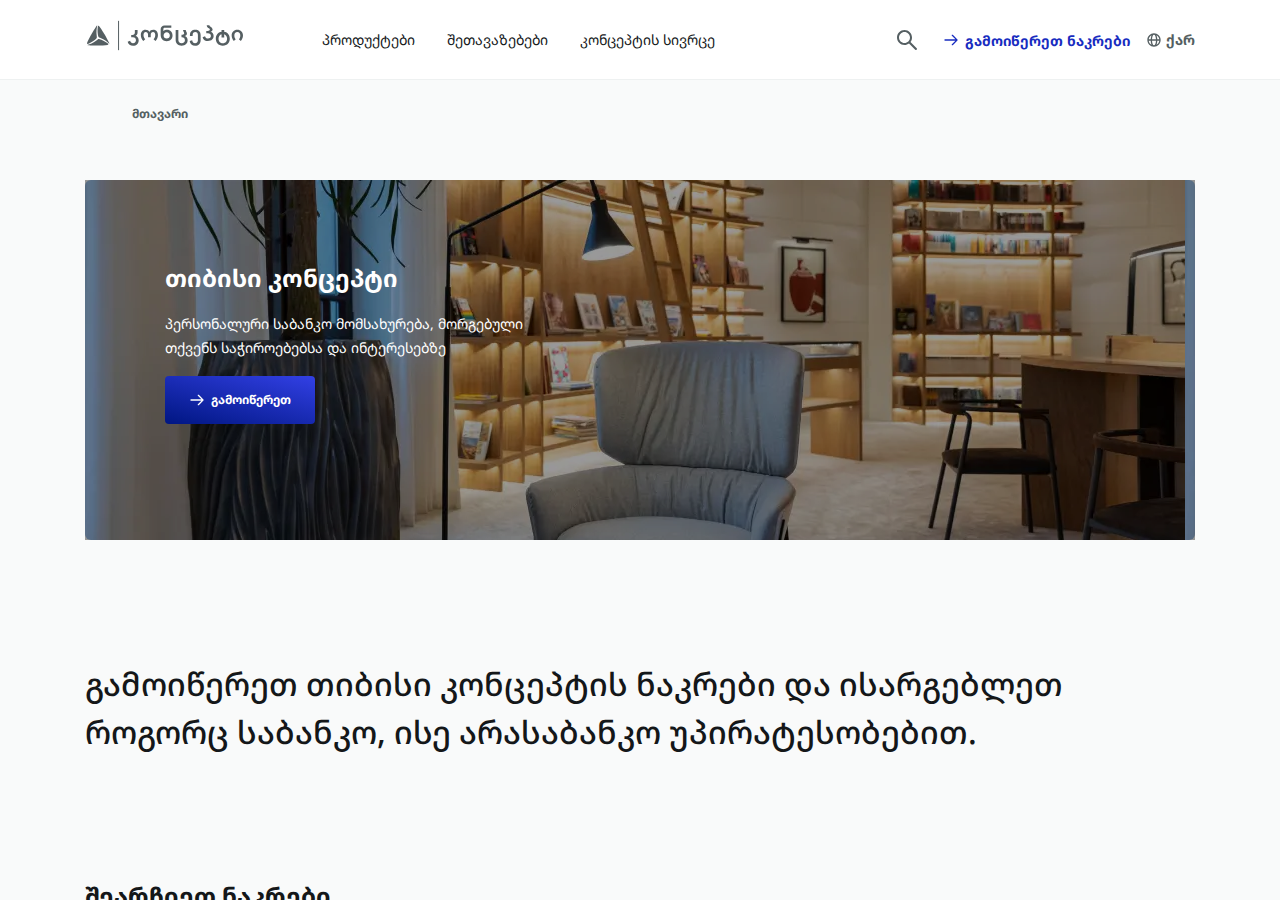
<file: index.html>
<!DOCTYPE html>
<html lang="en">
	<head>
		<meta charset="UTF-8" />
		<meta name="viewport" content="width=device-width, initial-scale=1.0" />
		<link rel="preconnect" href="https://fonts.googleapis.com" />
		<link rel="preconnect" href="https://fonts.gstatic.com" crossorigin />
		<link href="https://fonts.googleapis.com/css2?family=Noto+Sans+Georgian:wght@100..900&display=swap" rel="stylesheet" />
		<link rel="stylesheet" href="./css/reset.css" />
		<link rel="stylesheet" href="./css/styles.css" />
		<link rel="stylesheet" href="./css/header.css" />
		<link rel="stylesheet" href="./css/content.css" />
		<link rel="stylesheet" href="./css/footer.css" />
		<title>თიბისი კონცეპტი | TBC Concept</title>
	</head>
	<body>
		<div class="wrapper">
			<div class="default-layout">
				<header class="header">
					<div class="header-container">
						<div class="header-logo">
							<svg id="Layer_1" data-name="Layer 1" xmlns="http://www.w3.org/2000/svg" version="1.1" width="165" height="32" viewbox="0 0 165 32" fill="currentColor">
								<path class="hide-element"
									d="M81.72,12.35c-1.84,0-3.11,1.39-3.11,3.09s1.15,3.09,3.11,3.09,3.1-1.39,3.1-3.09-1.26-3.09-3.1-3.09ZM68.36,9.65c2.85,0,4.6,2.21,4.6,5.38h0c0,2.48-.88,4.38-2.47,5.91l-1.94-1.63c.9-1.01,1.71-2.58,1.71-4.27,0-1.81-.91-2.92-2.24-2.92s-2.27.86-2.27,2.67v2.57h-2.71v-2.57c0-1.81-.94-2.67-2.27-2.67s-2.24,1.11-2.24,2.92v.16c.05,1.64.83,3.14,1.71,4.12l-1.94,1.63c-1.59-1.53-2.47-3.42-2.47-5.9h0s0-.14,0-.14c.05-3.1,1.78-5.24,4.6-5.24,1.99,0,3.4.9,3.96,2.25.57-1.35,1.97-2.25,3.96-2.25ZM152.31,9.65c3.48,0,5.68,2.6,5.68,5.72,0,2.34-.77,4.13-2.16,5.57l-1.95-1.61c1.09-1.4,1.41-2.67,1.41-3.95,0-1.83-1.02-3.27-2.97-3.27s-2.97,1.44-2.97,3.27c0,1.28.31,2.55,1.41,3.95l-1.95,1.61c-1.39-1.44-2.16-3.23-2.16-5.57,0-3.11,2.2-5.72,5.68-5.72ZM124.49,5.33v.12c0,1.21,3.11,1.73,3.11,4.12,0,1.18-.93,2-2.04,2.25,1.9.61,3.08,2.11,3.08,4.27,0,2.87-2.15,4.97-5.7,4.97-2.57,0-4.77-1.44-5.34-3.91l2.44-1.01c.39,1.49,1.5,2.45,2.9,2.45,1.97,0,2.97-1.15,2.97-2.55,0-1.64-1.15-2.68-2.97-2.68h-1.67v-2.45h1.52c1.31,0,2.08-.49,2.08-1.33,0-1.54-3.11-1.58-3.11-4.06v-.18h2.73ZM86.32,5.41v2.45h-6.62c-.99,0-1.33.59-1.33,1.33v2.1c.78-1.19,2.48-1.55,3.64-1.55,3.5,0,5.52,2.52,5.52,5.7s-2.18,5.7-5.81,5.7-6.05-2.43-6.05-6.2v-5.67c0-2.13,1.44-3.86,3.88-3.86h6.78ZM136.74,14.33c-2.26.48-3.15,2.49-3.2,4.38.06,2.17,1.21,4.49,4.27,4.49s4.21-2.32,4.27-4.49c-.05-1.86-.9-3.82-3.07-4.35.07.39.21,1.28.21,1.99v1.19h-2.71v-1.19c0-.72.15-1.65.22-2.02ZM139.23,9.94v.57c0,.42-.05.92-.11,1.33,3.88.56,5.69,3.65,5.69,6.87,0,3.56-2.22,6.96-7,6.96s-7-3.4-7-6.96c0-3.25,1.85-6.37,5.81-6.88-.06-.41-.11-.89-.11-1.31v-.57h2.71ZM100.78,9.94v.12c0,1.49,1.15,1.84,1.15,3.41,0,1.49-.97,2.24-2.37,2.52,2.02.55,3.08,1.93,3.08,4.21,0,3.04-2.2,5.46-6,5.46s-5.98-2.55-5.98-5.68v-10.05h2.71v10.05c0,1.65,1.1,3.2,3.27,3.2s3.27-1.45,3.27-3.05c0-1.78-1.15-2.93-2.97-2.93h-.46v-2.45h1.04c1.04,0,1.67-.55,1.67-1.39,0-1.22-1.15-1.44-1.15-3.26v-.18h2.73ZM110.29,9.65c3.31,0,5.35,1.92,5.35,5.35v5.39c0,3.05-2.1,5.28-5.47,5.28-3.02,0-5.13-1.65-5.47-4.69l2.48-.69c.22,1.93,1.31,2.91,2.85,2.91,2.04,0,2.88-1.26,2.88-2.86v-5.31c0-1.66-.89-2.92-2.62-2.92s-2.64,1.26-2.64,2.92v.97h-2.71v-.99c0-3.42,2.03-5.35,5.35-5.35ZM52.59,9.94v2.38c0,1.67-.69,2.85-1.98,3.5,1.93.71,3.08,2.3,3.08,4.58,0,3.05-2.15,5.28-5.7,5.28-2.57,0-4.77-1.44-5.34-3.91l2.44-1.01c.39,1.49,1.5,2.45,2.9,2.45,1.97,0,2.97-1.26,2.97-2.86,0-1.78-1.15-2.99-2.97-2.99h-1.79v-2.45h1.18c1.69,0,2.48-.99,2.48-2.38v-2.57h2.73Z"
									class="cls-2"
								></path>
								<path class="tbc-logo"
									d="M13.92,5.92c.11.06.26.23.29.26,1.47,1.7,4.2,6.2,5.31,8.09,1.39,2.36,4.58,8.29,4.85,9.07.03.08,0,.18-.07.23-.08.05-.17.09-.4-.15-1.24-1.25-4.11-3.68-8.84-5.6-.25-.1-.47-.19-.68-.28-.66-.33-1.03-.82-1.21-1.5-.53-2.01-.91-5.76-.39-9,.02-.11.08-.5.21-.8.21-.45.6-.5.92-.32ZM12.14,5.48c.09.04.16.1.07.41-.47,1.7-1.14,5.39-.45,10.44.04.26.07.5.09.73.04.74-.2,1.3-.69,1.79-1.48,1.46-4.54,3.66-7.61,4.83-.11.04-.47.18-.8.21-.5.05-.74-.26-.74-.63,0-.13.07-.34.08-.38.74-2.12,3.29-6.73,4.37-8.63,1.35-2.38,4.91-8.1,5.45-8.73.05-.07.15-.1.23-.06ZM14.62,19.18c2.01.55,5.45,2.09,8,4.16.09.07.39.32.58.58.29.41.14.77-.18.95-.11.06-.33.11-.37.12-2.21.42-7.48.53-9.67.54-2.74.02-9.49-.19-10.3-.34-.09-.01-.16-.08-.17-.17,0-.1,0-.19.32-.27,1.71-.45,5.25-1.71,9.28-4.84.21-.16.4-.31.58-.44.62-.41,1.23-.48,1.9-.3Z"
									class="cls-2"
								></path>
								<rect class="hide-element" x="33.06" y=".84" width=".99" height="29.32" class="cls-1"></rect>
							</svg>
						</div>
						<nav class="header-navigation">
							<div class="nav-btn-wrapper">
								<div class="nav-btn">
									<p>პროდუქტები</p>
								</div>
								<div class="nav-btn-dropdown"></div>
							</div>
							<div class="nav-btn-wrapper">
								<div class="nav-btn">შეთავაზებები</div>
								<div class="nav-btn-dropdown"></div>
							</div>
							<div class="nav-btn-wrapper">
								<div class="nav-btn">კონცეპტის სივრცე</div>
								<div class="nav-btn-dropdown"></div>
							</div>
						</nav>
						<div class="header-right-section">
							<div class="search-btn">
								<svg width="24" height="24" viewbox="0 0 24 24" fill="currentColor" xmlns="http://www.w3.org/2000/svg">
									<path
										d="M21.7 20.3L15.5 14C16.5 12.7 17 11.2 17 9.5C17 5.4 13.6 2 9.5 2C5.4 2 2 5.4 2 9.5C2 13.6 5.4 17 9.5 17C11.2 17 12.8 16.4 14 15.5L20.2 21.7C20.4 21.9 20.7 22 20.9 22C21.1 22 21.4 21.9 21.6 21.7C22.1 21.3 22.1 20.7 21.7 20.3ZM4 9.5C4 6.5 6.5 4 9.5 4C12.5 4 15 6.5 15 9.5C15 12.5 12.5 15 9.5 15C6.5 15 4 12.5 4 9.5Z"
									></path>
								</svg>
							</div>
							<a href="https://tbcconcept.ge/ge/products/kits" class="arrow-box-redirect">
								<div class="arrow-btn">
									<svg width="16" height="16" viewbox="0 0 16 16" fill="currentColor" xmlns="http://www.w3.org/2000/svg">
										<path
											d="M9.7987 2.86675L14.4654 7.53341C14.732 7.80008 14.732 8.20008 14.4654 8.46675L9.7987 13.1334C9.53203 13.4001 9.13203 13.4001 8.86537 13.1334C8.5987 12.8667 8.5987 12.4667 8.86537 12.2001L12.3987 8.66675H1.9987C1.5987 8.66675 1.33203 8.40008 1.33203 8.00008C1.33203 7.60008 1.5987 7.33341 1.9987 7.33341H12.3987L8.86537 3.80008C8.73203 3.66675 8.66536 3.53341 8.66536 3.33341C8.66536 3.13341 8.73203 3.00008 8.86537 2.86675C9.13203 2.60008 9.53203 2.60008 9.7987 2.86675Z"
										></path>
									</svg>
								</div>
								<div class="arrow-box-text">გამოიწერეთ ნაკრები</div>
							</a>
							<div class="lang-box">
								<div class="lang-icon">
									<svg width="16" height="16" viewbox="0 0 16 16" fill="currentColor" xmlns="http://www.w3.org/2000/svg">
										<path
											d="M14.6654 7.99992C14.6654 4.32659 11.672 1.33325 7.9987 1.33325C4.32536 1.33325 1.33203 4.32659 1.33203 7.99992C1.33203 11.6733 4.32536 14.6666 7.9987 14.6666C11.672 14.6666 14.6654 11.6733 14.6654 7.99992ZM13.2854 7.33325H11.3187C11.2587 5.83325 10.972 4.37325 10.4587 3.26659C11.9787 4.05992 13.072 5.55992 13.292 7.33325H13.2854ZM7.9987 13.3333C6.9787 13.3333 6.1387 11.2999 6.0187 8.66659H9.98536C9.86536 11.2999 9.02536 13.3333 8.00536 13.3333H7.9987ZM6.0187 7.33325C6.1387 4.69992 6.9787 2.66659 7.9987 2.66659C9.0187 2.66659 9.8587 4.69992 9.9787 7.33325H6.01203H6.0187ZM5.54536 3.26659C5.02536 4.37325 4.74536 5.82659 4.68536 7.33325H2.7187C2.9387 5.55992 4.03203 4.05992 5.55203 3.26659H5.54536ZM2.71203 8.66659H4.6787C4.7387 10.1666 5.02536 11.6266 5.5387 12.7333C4.0187 11.9399 2.92536 10.4399 2.70536 8.66659H2.71203ZM10.452 12.7333C10.972 11.6266 11.252 10.1733 11.312 8.66659H13.2787C13.0587 10.4399 11.9654 11.9399 10.4454 12.7333H10.452Z"
										></path>
									</svg>
								</div>
								<div>ქარ</div>
							</div>
						</div>
					</div>
				</header>
				<div class="content-wrapper">
					<div class="cards-container">
						<div class="path-wrapper">
							<p class="path">მთავარი</p>
						</div>
						<section class="section-main">
							<div class="banner-container">
								<div class="banner-inner-content">
									<h1 class="text-tbc-concept">თიბისი კონცეპტი</h1>
									<p class="tbc-concept-cap">
										პერსონალური საბანკო მომსახურება, მორგებული თქვენს საჭიროებებსა და ინტერესებზე
									</p>
									<a href="https://tbcconcept.ge/ge/products/kits" class="subscribe-button-redirect">
										<button class="subscribe-button">
											<svg width="16" height="16" viewbox="0 0 16 16" fill="currentColor" xmlns="http://www.w3.org/2000/svg">
												<path
													d="M9.7987 2.86675L14.4654 7.53341C14.732 7.80008 14.732 8.20008 14.4654 8.46675L9.7987 13.1334C9.53203 13.4001 9.13203 13.4001 8.86537 13.1334C8.5987 12.8667 8.5987 12.4667 8.86537 12.2001L12.3987 8.66675H1.9987C1.5987 8.66675 1.33203 8.40008 1.33203 8.00008C1.33203 7.60008 1.5987 7.33341 1.9987 7.33341H12.3987L8.86537 3.80008C8.73203 3.66675 8.66536 3.53341 8.66536 3.33341C8.66536 3.13341 8.73203 3.00008 8.86537 2.86675C9.13203 2.60008 9.53203 2.60008 9.7987 2.86675Z"
												></path>
											</svg>
											გამოიწერეთ
										</button>
									</a>
								</div>
							</div>
						</section>
						<section class="section-subscribe-message">
							<div class="subscribe-message-wrapper">
								<p class="subscribe-message-text">
									გამოიწერეთ თიბისი კონცეპტის ნაკრები და ისარგებლეთ როგორც საბანკო, ისე არასაბანკო უპირატესობებით.
								</p>
							</div>
						</section>
						<section class="section-choose-package">
							<div class="packages-wrapper">
								<div class="packages-heading">
									<h2 class="packages-heading-text">შეარჩიეთ ნაკრები</h2>
								</div>
								<div class="packages">
									<div class="package-digital package">
										<div class="package-inner-content">
											<h3 class="package-inner-content-text">ციფრული</h3>
											<a class="package-redirect" href="https://tbcconcept.ge/ge/singleview/245-digital-kit" target="_blank">
												<svg width="16" height="16" viewbox="0 0 16 16" fill="currentColor" xmlns="http://www.w3.org/2000/svg">
													<path
														d="M9.7987 2.86675L14.4654 7.53341C14.732 7.80008 14.732 8.20008 14.4654 8.46675L9.7987 13.1334C9.53203 13.4001 9.13203 13.4001 8.86537 13.1334C8.5987 12.8667 8.5987 12.4667 8.86537 12.2001L12.3987 8.66675H1.9987C1.5987 8.66675 1.33203 8.40008 1.33203 8.00008C1.33203 7.60008 1.5987 7.33341 1.9987 7.33341H12.3987L8.86537 3.80008C8.73203 3.66675 8.66536 3.53341 8.66536 3.33341C8.66536 3.13341 8.73203 3.00008 8.86537 2.86675C9.13203 2.60008 9.53203 2.60008 9.7987 2.86675Z"
													></path>
												</svg>
												იხილეთ მეტი
											</a>
										</div>
										<img class="package-image package-image-digital" src="./images/package-digital.png" />
									</div>
									<div class="package-360 package">
										<div class="package-inner-content">
											<h3 class="package-inner-content-text">360</h3>
											<a class="package-redirect" href="https://tbcconcept.ge/ge/singleview/3301-concept-360" target="_blank">
												<svg width="16" height="16" viewbox="0 0 16 16" fill="currentColor" xmlns="http://www.w3.org/2000/svg">
													<path
														d="M9.7987 2.86675L14.4654 7.53341C14.732 7.80008 14.732 8.20008 14.4654 8.46675L9.7987 13.1334C9.53203 13.4001 9.13203 13.4001 8.86537 13.1334C8.5987 12.8667 8.5987 12.4667 8.86537 12.2001L12.3987 8.66675H1.9987C1.5987 8.66675 1.33203 8.40008 1.33203 8.00008C1.33203 7.60008 1.5987 7.33341 1.9987 7.33341H12.3987L8.86537 3.80008C8.73203 3.66675 8.66536 3.53341 8.66536 3.33341C8.66536 3.13341 8.73203 3.00008 8.86537 2.86675C9.13203 2.60008 9.53203 2.60008 9.7987 2.86675Z"
													></path>
												</svg>
												იხილეთ მეტი
											</a>
										</div>
										<img class="package-image" src="./images/package-360.png" />
									</div>
									<div class="package-premium package">
										<div class="package-inner-content">
											<h3 class="package-inner-content-text">პრემიუმი</h3>
											<a class="package-redirect" href="https://tbcconcept.ge/ge/singleview/3300-premium-kit" target="_blank">
												<svg width="16" height="16" viewbox="0 0 16 16" fill="currentColor" xmlns="http://www.w3.org/2000/svg">
													<path
														d="M9.7987 2.86675L14.4654 7.53341C14.732 7.80008 14.732 8.20008 14.4654 8.46675L9.7987 13.1334C9.53203 13.4001 9.13203 13.4001 8.86537 13.1334C8.5987 12.8667 8.5987 12.4667 8.86537 12.2001L12.3987 8.66675H1.9987C1.5987 8.66675 1.33203 8.40008 1.33203 8.00008C1.33203 7.60008 1.5987 7.33341 1.9987 7.33341H12.3987L8.86537 3.80008C8.73203 3.66675 8.66536 3.53341 8.66536 3.33341C8.66536 3.13341 8.73203 3.00008 8.86537 2.86675C9.13203 2.60008 9.53203 2.60008 9.7987 2.86675Z"
													></path>
												</svg>
												იხილეთ მეტი
											</a>
										</div>
										<img class="package-image" src="./images/package-premium.png" />
									</div>
								</div>
							</div>
						</section>
						<section class="section-statistics">
							<div class="statistics-wrapper">
								<div class="stat">
									<h1 class="stat-number">94 750</h1>
									<p class="stat-text">მომხმარებელი</p>
								</div>
								<div class="stat">
									<h1 class="stat-number">150+</h1>
									<p class="stat-text">ღონისძიება</p>
								</div>
								<div class="stat">
									<h1 class="stat-number">130+</h1>
									<p class="stat-text">შეთავაზება</p>
								</div>
							</div>
						</section>
						<section class="section-offers">
							<div class="offers-wrapper">
								<div class="heading-wrapper">
									<h2 class="offers-heading">შეთავაზებები</h2>
									<a href="https://tbcconcept.ge/ge/lifestyle/offers" class="offers-redirect">
										<div class="arrow-btn">
											<svg width="16" height="16" viewBox="0 0 16 16" fill="currentColor" xmlns="http://www.w3.org/2000/svg">
												<path
													d="M9.7987 2.86675L14.4654 7.53341C14.732 7.80008 14.732 8.20008 14.4654 8.46675L9.7987 13.1334C9.53203 13.4001 9.13203 13.4001 8.86537 13.1334C8.5987 12.8667 8.5987 12.4667 8.86537 12.2001L12.3987 8.66675H1.9987C1.5987 8.66675 1.33203 8.40008 1.33203 8.00008C1.33203 7.60008 1.5987 7.33341 1.9987 7.33341H12.3987L8.86537 3.80008C8.73203 3.66675 8.66536 3.53341 8.66536 3.33341C8.66536 3.13341 8.73203 3.00008 8.86537 2.86675C9.13203 2.60008 9.53203 2.60008 9.7987 2.86675Z"
												></path>
											</svg>
										</div>
										<div>ყველა შეთავაზება</div>
									</a>
								</div>
								<div class="slider-wrapper">
									<div class="slider">
										<div class="offer-card card">
											<div class="card-content-wrapper">
												<div class="card-images-wrapper">
													<img src="./images/iveria-beach.jpg" class="card-main-image" />
													<img src="./images/colosseum-logo.png" class="card-logo" />
												</div>
												<div class="card-info-wrapper">
													<div class="card-sec-text-wrapper">
														<p class="card-info-secondary-text">
															ჯაზ ფესტივალის შეთავაზებები
														</p>
													</div>
													<h3 class="card-info-main-text">
														IVERIA BEACH - დაიბრუნეთ 30%
													</h3>
												</div>
											</div>
										</div>
										<div class="offer-card card">
											<div class="card-content-wrapper">
												<div class="card-images-wrapper">
													<img src="./images/tegeta-cars.png" class="card-main-image" />
													<img src="./images/tegeta-logo.png" class="card-logo" />
												</div>
												<div class="card-info-wrapper">
													<div class="card-sec-text-wrapper">
														<p class="card-info-secondary-text">ავტო</p>
														<p class="card-info-secondary-text">
															თეგეტა მოტორსი
														</p>
													</div>
													<h3 class="card-info-main-text">
														თეგეტა მოტორსი - 50% ფასდაკლება
													</h3>
												</div>
											</div>
										</div>
										<div class="offer-card card">
											<div class="card-content-wrapper">
												<div class="card-images-wrapper">
													<img src="./images/tegeta-building.png" class="card-main-image" />
													<img src="./images/tegeta-logo.png" class="card-logo" />
												</div>
												<div class="card-info-wrapper">
													<div class="card-sec-text-wrapper">
														<p class="card-info-secondary-text">ავტო</p>
														<p class="card-info-secondary-text">
															ჯაზ ფესტივალის შეთავაზებები
														</p>
														<p class="card-info-secondary-text">
															თეგეტა მოტორსი
														</p>
													</div>
													<h3 class="card-info-main-text">
														თეგეტა მოტორსი - ბათუმი
													</h3>
												</div>
											</div>
										</div>
										<div class="offer-card card">
											<div class="card-content-wrapper">
												<div class="card-images-wrapper">
													<img src="./images/meridien.png" class="card-main-image" />
													<img src="./images/meridien-logo.png" class="card-logo" />
												</div>
												<div class="card-info-wrapper">
													<div class="card-sec-text-wrapper">
														<p class="card-info-secondary-text">დასვენება</p>
														<p class="card-info-secondary-text">ვიზა</p>
														<p class="card-info-secondary-text">
															ჯაზ ფესტივალის შეთავაზებები
														</p>
													</div>
													<h3 class="card-info-main-text">
														Le Meridien Batumi - 15%-იანი ფასდაკლება
													</h3>
												</div>
											</div>
										</div>
										<div class="offer-card card">
											<div class="card-content-wrapper">
												<div class="card-images-wrapper">
													<img src="./images/colosseum.png" class="card-main-image" />
													<img src="./images/colosseum-logo.png" class="card-logo" />
												</div>
												<div class="card-info-wrapper">
													<div class="card-sec-text-wrapper">
														<p class="card-info-secondary-text">დასვენება</p>
														<p class="card-info-secondary-text">ვიზა</p>
														<p class="card-info-secondary-text">
															ჯაზ ფესტივალის შეთავაზებები
														</p>
													</div>
													<h3 class="card-info-main-text">
														IVERIA BEACH - დაიბრუნეთ 30%
													</h3>
												</div>
											</div>
										</div>
									</div>
									<div class="slider-scrollbar">
										<div class="slider-scrollbar-thumb"></div>
									</div>
								</div>
							</div>
						</section>
						<section class="section-digital-bank">
							<div class="digital-bank-wrapper">
								<div class="digital-bank-inner-content">
									<h2 class="digital-bank-main-text">ციფრული ბანკი</h2>
									<img src="./images/smartphone.png" class="smartphone-img"/>
									<img src="./images/smartphone.png" class="smartphone-img-small"/>
									<p class="digital-bank-caption">
										შეასრულეთ საბანკო ოპერაციები დისტანციურად, ციფრული ბანკის დახმარებით
									</p>
									<div class="get-app-buttons-wrapper">
										<a href="https://play.google.com/store/apps/details?id=com.icomvision.bsc.tbc&hl=en" target="_blank" class="get-app-btn">
											<img src="./images/google-play-logo.svg" />
										</a>
										<a href="https://apps.apple.com/us/app/tbc-bank/id766598432" target="_blank" class="get-app-btn">
											<img src="./images/app-store-logo.svg" />
										</a>
									</div>
								</div>
							</div>
						</section>
						<section class="section-products">
							<div class="offers-wrapper">
								<div class="heading-wrapper">
									<h2 class="offers-heading">პროდუქტები</h2>
								</div>
								<div class="slider-wrapper">
									<div class="slider">
										<div class="product-card card">
											<div class="card-content-wrapper">
												<div class="card-images-wrapper">
													<img src="./images/package-digital.png" class="card-main-image" />
												</div>
												<div class="card-info-wrapper">
													<h3 class="card-info-main-text">ციფრული</h3>
													<p class="product-card-info-secondary-text">
														თიბისი კონცეპტის ციფრული ნაკრები განკუთვნილია მათთვის, ვისთვისაც
														<strong>საბანკო მომსახურებით სარგებლობა ყოველდღიურობის ნაწილია</strong>, ვინც აქტიურად მოიხმარს
														<strong>არასაბანკო პროდუქტებსა და შეთავაზებებს</strong>
														და ვისაც ურჩევნია დამოუკიდებლად,
														<strong>პირადი ბანკირის გარეშე</strong> მართოს საკუთარი ფინანსები და საბანკო ოპერაციები.
													</p>
												</div>
											</div>
										</div>
										<div class="product-card card">
											<div class="card-content-wrapper">
												<div class="card-images-wrapper">
													<img src="./images/package-premium.png" class="card-main-image" />
												</div>
												<div class="card-info-wrapper">
													<h3 class="card-info-main-text">პრემიუმი</h3>
													<p class="product-card-info-secondary-text">
														თიბისი კონცეპტის მომხმარებლებთან ურთიერთობის ერთ-ერთი ფორმატი - <strong>პრემიუმ ნაკრები</strong>, სხვა საბანკო და არასაბანკო უპირატესობებთან ერთად,
														<strong>პირადი ბანკირის მომსახურებას</strong>
														გულისხმობს. პირადი ბანკირის მთავარი ამოცანა მომხარებლისთვის ცხოვრების გამარტივება და მისთვის უმაღლესი ხარისხის მომსახურების უზრუნველყოფაა.
													</p>
												</div>
											</div>
										</div>
										<div class="product-card card">
											<div class="card-content-wrapper">
												<div class="card-images-wrapper">
													<img src="./images/package-360.png" class="card-main-image" />
												</div>
												<div class="card-info-wrapper">
													<h3 class="card-info-main-text">360</h3>
													<p class="product-card-info-secondary-text">
														<strong>თიბისი კონცეპტის 360</strong> ნაკრები განკუთვნილია მათთვის, ვისაც სხვა საბანკო და არასაბანკო უპიტარესობებთან ერთად, კიდევ უფრო <strong>მეტი ფინანსური ინსტრუმენტი</strong> და
														<strong>გაზრდილი შესაძლებლობები</strong> ესაჭიროება.
													</p>
												</div>
											</div>
										</div>
									</div>
									<div class="slider-scrollbar">
										<div class="slider-scrollbar-thumb"></div>
									</div>
								</div>
							</div>
						</section>
						<section class="section-main">
							<div class="banner-container-banker banner-container">
								<div class="banner-inner-content">
									<h1 class="text-tbc-concept">პირადი ბანკირი</h1>
									<p class="tbc-concept-cap">
										თქვენი სანდო პარტნიორი ფინანსურ რჩევებსა და ოპერაციებში
									</p>
									<a href="https://tbcconcept.ge/ge/products/personalbanker" target="_blank" class="subscribe-button-redirect">
										<button class="subscribe-button">გაიგეთ მეტი</button>
									</a>
								</div>
							</div>
						</section>
						<section class="section-rewards">
							<div class="offers-wrapper">
								<div class="heading-wrapper">
									<h2 class="offers-heading">ჯილდოები</h2>
								</div>
								<div class="slider-wrapper">
									<div class="slider">
										<div class="reward-card card">
											<div class="reward-card-content-wrapper">
												<div class="reward-card-images-wrapper">
													<img src="./images/global-finance-logo.png" class="reward-card-image" />
												</div>
												<h3 class="card-info-main-text">
													საუკეთესო პერსონალური საბანკო მომსახურება საქართველოში 2024
												</h3>
												<p class="product-card-info-secondary-text">
													The Global Finance
												</p>
											</div>
										</div>
										<div class="reward-card card">
											<div class="reward-card-content-wrapper">
												<div class="reward-card-images-wrapper">
													<img src="./images/euromoney-logo.png" class="reward-card-image" />
												</div>
												<h3 class="card-info-main-text">
													საუკეთესო პერსონალური საბანკო მომსახურება საქართველოში 2023
												</h3>
												<p class="product-card-info-secondary-text">
													Euromoney
												</p>
											</div>
										</div>
										<div class="reward-card card">
											<div class="reward-card-content-wrapper">
												<div class="reward-card-images-wrapper">
													<img src="./images/global-finance-logo.png" class="reward-card-image" />
												</div>
												<h3 class="card-info-main-text">
													საუკეთესო პერსონალური საბანკო მომსახურება საქართველოში 2022
												</h3>
												<p class="product-card-info-secondary-text">
													The Global Finance
												</p>
											</div>
										</div>
										<div class="reward-card card">
											<div class="reward-card-content-wrapper">
												<div class="reward-card-images-wrapper">
													<img src="./images/banker-logo.png" class="reward-card-image" />
												</div>
												<h3 class="card-info-main-text">
													საუკეთესო პერსონალური საბანკო მომსახურება საქართველოში 2021
												</h3>
												<p class="product-card-info-secondary-text">
													The Banker & PWM
												</p>
											</div>
										</div>
									</div>
									<div class="slider-scrollbar">
										<div class="slider-scrollbar-thumb"></div>
									</div>
								</div>
							</div>
						</section>
					</div>
					<footer>
						<div class="footer-head">
							<div class="footer-head-content-wrapper">
								<div class="header-container">
									<div class="footer-head-logo header-logo">
										<svg id="Layer_1" data-name="Layer 1" xmlns="http://www.w3.org/2000/svg" version="1.1" width="165" height="32" viewbox="0 0 165 32" fill="currentColor">
											<path
												d="M81.72,12.35c-1.84,0-3.11,1.39-3.11,3.09s1.15,3.09,3.11,3.09,3.1-1.39,3.1-3.09-1.26-3.09-3.1-3.09ZM68.36,9.65c2.85,0,4.6,2.21,4.6,5.38h0c0,2.48-.88,4.38-2.47,5.91l-1.94-1.63c.9-1.01,1.71-2.58,1.71-4.27,0-1.81-.91-2.92-2.24-2.92s-2.27.86-2.27,2.67v2.57h-2.71v-2.57c0-1.81-.94-2.67-2.27-2.67s-2.24,1.11-2.24,2.92v.16c.05,1.64.83,3.14,1.71,4.12l-1.94,1.63c-1.59-1.53-2.47-3.42-2.47-5.9h0s0-.14,0-.14c.05-3.1,1.78-5.24,4.6-5.24,1.99,0,3.4.9,3.96,2.25.57-1.35,1.97-2.25,3.96-2.25ZM152.31,9.65c3.48,0,5.68,2.6,5.68,5.72,0,2.34-.77,4.13-2.16,5.57l-1.95-1.61c1.09-1.4,1.41-2.67,1.41-3.95,0-1.83-1.02-3.27-2.97-3.27s-2.97,1.44-2.97,3.27c0,1.28.31,2.55,1.41,3.95l-1.95,1.61c-1.39-1.44-2.16-3.23-2.16-5.57,0-3.11,2.2-5.72,5.68-5.72ZM124.49,5.33v.12c0,1.21,3.11,1.73,3.11,4.12,0,1.18-.93,2-2.04,2.25,1.9.61,3.08,2.11,3.08,4.27,0,2.87-2.15,4.97-5.7,4.97-2.57,0-4.77-1.44-5.34-3.91l2.44-1.01c.39,1.49,1.5,2.45,2.9,2.45,1.97,0,2.97-1.15,2.97-2.55,0-1.64-1.15-2.68-2.97-2.68h-1.67v-2.45h1.52c1.31,0,2.08-.49,2.08-1.33,0-1.54-3.11-1.58-3.11-4.06v-.18h2.73ZM86.32,5.41v2.45h-6.62c-.99,0-1.33.59-1.33,1.33v2.1c.78-1.19,2.48-1.55,3.64-1.55,3.5,0,5.52,2.52,5.52,5.7s-2.18,5.7-5.81,5.7-6.05-2.43-6.05-6.2v-5.67c0-2.13,1.44-3.86,3.88-3.86h6.78ZM136.74,14.33c-2.26.48-3.15,2.49-3.2,4.38.06,2.17,1.21,4.49,4.27,4.49s4.21-2.32,4.27-4.49c-.05-1.86-.9-3.82-3.07-4.35.07.39.21,1.28.21,1.99v1.19h-2.71v-1.19c0-.72.15-1.65.22-2.02ZM139.23,9.94v.57c0,.42-.05.92-.11,1.33,3.88.56,5.69,3.65,5.69,6.87,0,3.56-2.22,6.96-7,6.96s-7-3.4-7-6.96c0-3.25,1.85-6.37,5.81-6.88-.06-.41-.11-.89-.11-1.31v-.57h2.71ZM100.78,9.94v.12c0,1.49,1.15,1.84,1.15,3.41,0,1.49-.97,2.24-2.37,2.52,2.02.55,3.08,1.93,3.08,4.21,0,3.04-2.2,5.46-6,5.46s-5.98-2.55-5.98-5.68v-10.05h2.71v10.05c0,1.65,1.1,3.2,3.27,3.2s3.27-1.45,3.27-3.05c0-1.78-1.15-2.93-2.97-2.93h-.46v-2.45h1.04c1.04,0,1.67-.55,1.67-1.39,0-1.22-1.15-1.44-1.15-3.26v-.18h2.73ZM110.29,9.65c3.31,0,5.35,1.92,5.35,5.35v5.39c0,3.05-2.1,5.28-5.47,5.28-3.02,0-5.13-1.65-5.47-4.69l2.48-.69c.22,1.93,1.31,2.91,2.85,2.91,2.04,0,2.88-1.26,2.88-2.86v-5.31c0-1.66-.89-2.92-2.62-2.92s-2.64,1.26-2.64,2.92v.97h-2.71v-.99c0-3.42,2.03-5.35,5.35-5.35ZM52.59,9.94v2.38c0,1.67-.69,2.85-1.98,3.5,1.93.71,3.08,2.3,3.08,4.58,0,3.05-2.15,5.28-5.7,5.28-2.57,0-4.77-1.44-5.34-3.91l2.44-1.01c.39,1.49,1.5,2.45,2.9,2.45,1.97,0,2.97-1.26,2.97-2.86,0-1.78-1.15-2.99-2.97-2.99h-1.79v-2.45h1.18c1.69,0,2.48-.99,2.48-2.38v-2.57h2.73Z"
												class="cls-2"
											></path>
											<path
												d="M13.92,5.92c.11.06.26.23.29.26,1.47,1.7,4.2,6.2,5.31,8.09,1.39,2.36,4.58,8.29,4.85,9.07.03.08,0,.18-.07.23-.08.05-.17.09-.4-.15-1.24-1.25-4.11-3.68-8.84-5.6-.25-.1-.47-.19-.68-.28-.66-.33-1.03-.82-1.21-1.5-.53-2.01-.91-5.76-.39-9,.02-.11.08-.5.21-.8.21-.45.6-.5.92-.32ZM12.14,5.48c.09.04.16.1.07.41-.47,1.7-1.14,5.39-.45,10.44.04.26.07.5.09.73.04.74-.2,1.3-.69,1.79-1.48,1.46-4.54,3.66-7.61,4.83-.11.04-.47.18-.8.21-.5.05-.74-.26-.74-.63,0-.13.07-.34.08-.38.74-2.12,3.29-6.73,4.37-8.63,1.35-2.38,4.91-8.1,5.45-8.73.05-.07.15-.1.23-.06ZM14.62,19.18c2.01.55,5.45,2.09,8,4.16.09.07.39.32.58.58.29.41.14.77-.18.95-.11.06-.33.11-.37.12-2.21.42-7.48.53-9.67.54-2.74.02-9.49-.19-10.3-.34-.09-.01-.16-.08-.17-.17,0-.1,0-.19.32-.27,1.71-.45,5.25-1.71,9.28-4.84.21-.16.4-.31.58-.44.62-.41,1.23-.48,1.9-.3Z"
												class="cls-2"
											></path>
											<rect x="33.06" y=".84" width=".99" height="29.32" class="cls-1"></rect>
										</svg>
									</div>
									<div class="header-right-section">
										<div class="lang-box">
											<div class="lang-icon">
												<svg width="16" height="16" viewbox="0 0 16 16" fill="currentColor" xmlns="http://www.w3.org/2000/svg">
													<path
														d="M14.6654 7.99992C14.6654 4.32659 11.672 1.33325 7.9987 1.33325C4.32536 1.33325 1.33203 4.32659 1.33203 7.99992C1.33203 11.6733 4.32536 14.6666 7.9987 14.6666C11.672 14.6666 14.6654 11.6733 14.6654 7.99992ZM13.2854 7.33325H11.3187C11.2587 5.83325 10.972 4.37325 10.4587 3.26659C11.9787 4.05992 13.072 5.55992 13.292 7.33325H13.2854ZM7.9987 13.3333C6.9787 13.3333 6.1387 11.2999 6.0187 8.66659H9.98536C9.86536 11.2999 9.02536 13.3333 8.00536 13.3333H7.9987ZM6.0187 7.33325C6.1387 4.69992 6.9787 2.66659 7.9987 2.66659C9.0187 2.66659 9.8587 4.69992 9.9787 7.33325H6.01203H6.0187ZM5.54536 3.26659C5.02536 4.37325 4.74536 5.82659 4.68536 7.33325H2.7187C2.9387 5.55992 4.03203 4.05992 5.55203 3.26659H5.54536ZM2.71203 8.66659H4.6787C4.7387 10.1666 5.02536 11.6266 5.5387 12.7333C4.0187 11.9399 2.92536 10.4399 2.70536 8.66659H2.71203ZM10.452 12.7333C10.972 11.6266 11.252 10.1733 11.312 8.66659H13.2787C13.0587 10.4399 11.9654 11.9399 10.4454 12.7333H10.452Z"
													></path>
												</svg>
											</div>
											<div>ქარ</div>
										</div>
									</div>
								</div>
							</div>
						</div>
						<div class="footer-body">
							<div class="footer-body-container">
								<div class="footer-body-inner-container">
									<div class="footer-card">
										<a href="/ge/products/overview" class="footer-card-title">პროდუქტები</a>
										<nav class="footer-card-nav">
											<a href="/ge/products/kits" class="footer-card-nav-element">ნაკრები</a>
											<a href="/ge/products/personalbanker" class="footer-card-nav-element">პერსონალური ბანკირი</a>
										</nav>
									</div>
									<div class="footer-card">
										<a href="/ge/products/overview" class="footer-card-title">Lifestyle</a>
										<nav class="footer-card-nav">
											<a href="/ge/products/kits" class="footer-card-nav-element">შეთავაზებები</a>
											<a href="/ge/products/personalbanker" class="footer-card-nav-element">ღონისძიებები</a>
										</nav>
									</div>
									<div class="footer-card">
										<a href="/ge/products/overview" class="footer-card-title">კონცეპტის სივრცე</a>
										<nav class="footer-card-nav">
											<a href="/ge/products/kits" class="footer-card-nav-element">ბიბლიოთეკა</a>
											<a href="/ge/products/personalbanker" class="footer-card-nav-element">კაფე</a>
										</nav>
									</div>
									<div class="footer-card">
										<a href="/ge/products/overview" class="footer-card-title">დაგვიკავშირდით:</a>
										<nav class="footer-card-nav">
											<a href="mob:+995 32 2 27 27 00" class="footer-card-nav-element footer-card-nav-element-logo">
												<div>
													<svg width="16" height="16" viewbox="0 0 16 16" fill="none" xmlns="http://www.w3.org/2000/svg">
														<path
															d="M11.5987 14.6676C5.93736 14.6676 1.33203 10.0622 1.33203 4.4009C1.33203 2.70956 2.70803 1.33423 4.3987 1.33423C4.57203 1.33423 4.74336 1.3489 4.90936 1.37756C5.07136 1.40356 5.2347 1.4449 5.3927 1.49956C5.61003 1.5749 5.7727 1.7569 5.82403 1.9809L6.73736 5.9569C6.78736 6.17556 6.72403 6.4049 6.5687 6.56756C6.47736 6.66223 6.47536 6.66423 5.6487 7.0969C6.31803 8.54623 7.48136 9.70556 8.90203 10.3522C9.3347 9.5249 9.33736 9.52223 9.43203 9.43156C9.59536 9.27556 9.82537 9.2149 10.0434 9.2629L14.0194 10.1756C14.2427 10.2269 14.4247 10.3896 14.5 10.6062C14.5547 10.7636 14.5954 10.9262 14.6227 11.0936C14.6507 11.2582 14.6654 11.4289 14.6654 11.6009C14.6654 13.2922 13.29 14.6676 11.5987 14.6676Z"
															fill="#555F62"
														></path>
														<mask id="mask0_167_7524" maskunits="userSpaceOnUse" x="1" y="1" width="14" height="14" style="mask-type: luminance">
															<path
																d="M11.5987 14.6676C5.93736 14.6676 1.33203 10.0622 1.33203 4.4009C1.33203 2.70956 2.70803 1.33423 4.3987 1.33423C4.57203 1.33423 4.74336 1.3489 4.90936 1.37756C5.07136 1.40356 5.2347 1.4449 5.3927 1.49956C5.61003 1.5749 5.7727 1.7569 5.82403 1.9809L6.73736 5.9569C6.78736 6.17556 6.72403 6.4049 6.5687 6.56756C6.47736 6.66223 6.47536 6.66423 5.6487 7.0969C6.31803 8.54623 7.48136 9.70556 8.90203 10.3522C9.3347 9.5249 9.33736 9.52223 9.43203 9.43156C9.59536 9.27556 9.82537 9.2149 10.0434 9.2629L14.0194 10.1756C14.2427 10.2269 14.4247 10.3896 14.5 10.6062C14.5547 10.7636 14.5954 10.9262 14.6227 11.0936C14.6507 11.2582 14.6654 11.4289 14.6654 11.6009C14.6654 13.2922 13.29 14.6676 11.5987 14.6676Z"
																fill="white"
															></path>
														</mask>
														<g mask="url(#mask0_167_7524)"></g>
													</svg>
												</div>
												+995 32 2 27 27 00
											</a>
											<a href="mailto:info@tbcconcept.ge" class="footer-card-nav-element footer-card-nav-element-logo">
												<div class="icon w-embed">
													<svg width="16" height="16" viewbox="0 0 16 16" fill="none" xmlns="http://www.w3.org/2000/svg">
														<path
															d="M11.9987 2.66772H3.9987C2.52536 2.66772 1.33203 3.86106 1.33203 5.33439V10.6744C1.33203 12.1477 2.52536 13.3411 3.9987 13.3411H11.9987C13.472 13.3411 14.6654 12.1477 14.6654 10.6744V5.33439C14.6654 3.86106 13.472 2.66772 11.9987 2.66772ZM11.9987 4.00106C12.0787 4.00106 12.152 4.01439 12.232 4.02106L7.9987 6.56106L3.75203 4.02772C3.83203 4.01439 3.9187 4.00106 4.00536 4.00106H12.0054H11.9987Z"
															fill="#555F62"
														></path>
													</svg>
												</div>
												info@tbcconcept.ge
											</a>
											<a href="/ge/concept-space/concept-branches" class="footer-card-nav-element footer-card-nav-element-logo">
												<div class="icon w-embed">
													<svg width="16" height="16" viewbox="0 0 16 16" fill="none" xmlns="http://www.w3.org/2000/svg">
														<path
															fill-rule="evenodd"
															clip-rule="evenodd"
															d="M2.66797 6.61623C2.66797 3.70356 5.06064 1.33423 8.0013 1.33423C10.942 1.33423 13.3346 3.70356 13.3346 6.61623C13.3346 10.2656 8.6353 14.3356 8.4353 14.5069C8.30997 14.6142 8.15597 14.6676 8.0013 14.6676C7.84664 14.6676 7.69264 14.6142 7.5673 14.5069C7.3673 14.3356 2.66797 10.2656 2.66797 6.61623ZM8.0013 8.66756C6.71464 8.66756 5.66797 7.62089 5.66797 6.33423C5.66797 5.04756 6.71464 4.0009 8.0013 4.0009C9.28797 4.0009 10.3346 5.04756 10.3346 6.33423C10.3346 7.62089 9.28797 8.66756 8.0013 8.66756ZM8.0013 5.33423C7.44997 5.33423 7.0013 5.7829 7.0013 6.33423C7.0013 6.88556 7.44997 7.33423 8.0013 7.33423C8.55264 7.33423 9.0013 6.88556 9.0013 6.33423C9.0013 5.7829 8.55264 5.33423 8.0013 5.33423Z"
															fill="#555F62"
														></path>
														<mask id="mask0_167_7533" maskunits="userSpaceOnUse" x="2" y="1" width="12" height="14" style="mask-type: luminance">
															<path
																fill-rule="evenodd"
																clip-rule="evenodd"
																d="M2.66797 6.61623C2.66797 3.70356 5.06064 1.33423 8.0013 1.33423C10.942 1.33423 13.3346 3.70356 13.3346 6.61623C13.3346 10.2656 8.6353 14.3356 8.4353 14.5069C8.30997 14.6142 8.15597 14.6676 8.0013 14.6676C7.84664 14.6676 7.69264 14.6142 7.5673 14.5069C7.3673 14.3356 2.66797 10.2656 2.66797 6.61623ZM8.0013 8.66756C6.71464 8.66756 5.66797 7.62089 5.66797 6.33423C5.66797 5.04756 6.71464 4.0009 8.0013 4.0009C9.28797 4.0009 10.3346 5.04756 10.3346 6.33423C10.3346 7.62089 9.28797 8.66756 8.0013 8.66756ZM8.0013 5.33423C7.44997 5.33423 7.0013 5.7829 7.0013 6.33423C7.0013 6.88556 7.44997 7.33423 8.0013 7.33423C8.55264 7.33423 9.0013 6.88556 9.0013 6.33423C9.0013 5.7829 8.55264 5.33423 8.0013 5.33423Z"
																fill="white"
															></path>
														</mask>
														<g mask="url(#mask0_167_7533)"></g>
													</svg>
												</div>
												ფილიალები
											</a>
										</nav>
										<p class="footer-card-title">სოციალური ქსელები</p>
										<div class="socials-wrapper">
											<a href="https://www.facebook.com/tbcconcept" target="_self" class="socials-redirect">
												<div class="icon w-embed">
													<svg width="17" height="16" viewBox="0 0 17 16" fill="currentColor" xmlns="http://www.w3.org/2000/svg">
														<g clip-path="url(#clip0_167_7547)">
															<path
																d="M9.83464 9.00163H11.5013L12.168 6.33496H9.83464V5.00163C9.83464 4.31496 9.83464 3.66829 11.168 3.66829H12.168V1.42829C11.9506 1.39963 11.13 1.33496 10.2633 1.33496C8.4533 1.33496 7.16797 2.43963 7.16797 4.46829V6.33496H5.16797V9.00163H7.16797V14.6683H9.83464V9.00163Z"
															></path>
														</g>
														<defs>
															<clipPath id="clip0_167_7547">
																<rect width="16" height="16" fill="white" transform="translate(0.5 0.000976562)"></rect>
															</clipPath>
														</defs>
													</svg>
												</div>
											</a>
											<a href="https://www.instagram.com/tbc_concept/" target="_self" class="socials-redirect">
												<div class="icon w-embed">
													<svg width="17" height="16" viewBox="0 0 17 16" fill="currentColor" xmlns="http://www.w3.org/2000/svg" class="bi bi-instagram">
														<path
															d="M8 0C5.829 0 5.556.01 4.703.048 3.85.088 3.269.222 2.76.42a3.9 3.9 0 0 0-1.417.923A3.9 3.9 0 0 0 .42 2.76C.222 3.268.087 3.85.048 4.7.01 5.555 0 5.827 0 8.001c0 2.172.01 2.444.048 3.297.04.852.174 1.433.372 1.942.205.526.478.972.923 1.417.444.445.89.719 1.416.923.51.198 1.09.333 1.942.372C5.555 15.99 5.827 16 8 16s2.444-.01 3.298-.048c.851-.04 1.434-.174 1.943-.372a3.9 3.9 0 0 0 1.416-.923c.445-.445.718-.891.923-1.417.197-.509.332-1.09.372-1.942C15.99 10.445 16 10.173 16 8s-.01-2.445-.048-3.299c-.04-.851-.175-1.433-.372-1.941a3.9 3.9 0 0 0-.923-1.417A3.9 3.9 0 0 0 13.24.42c-.51-.198-1.092-.333-1.943-.372C10.443.01 10.172 0 7.998 0zm-.717 1.442h.718c2.136 0 2.389.007 3.232.046.78.035 1.204.166 1.486.275.373.145.64.319.92.599s.453.546.598.92c.11.281.24.705.275 1.485.039.843.047 1.096.047 3.231s-.008 2.389-.047 3.232c-.035.78-.166 1.203-.275 1.485a2.5 2.5 0 0 1-.599.919c-.28.28-.546.453-.92.598-.28.11-.704.24-1.485.276-.843.038-1.096.047-3.232.047s-2.39-.009-3.233-.047c-.78-.036-1.203-.166-1.485-.276a2.5 2.5 0 0 1-.92-.598 2.5 2.5 0 0 1-.6-.92c-.109-.281-.24-.705-.275-1.485-.038-.843-.046-1.096-.046-3.233s.008-2.388.046-3.231c.036-.78.166-1.204.276-1.486.145-.373.319-.64.599-.92s.546-.453.92-.598c.282-.11.705-.24 1.485-.276.738-.034 1.024-.044 2.515-.045zm4.988 1.328a.96.96 0 1 0 0 1.92.96.96 0 0 0 0-1.92m-4.27 1.122a4.109 4.109 0 1 0 0 8.217 4.109 4.109 0 0 0 0-8.217m0 1.441a2.667 2.667 0 1 1 0 5.334 2.667 2.667 0 0 1 0-5.334"
														></path>
													</svg>
												</div>
											</a>
										</div>
									</div>
								</div>
							</div>
						</div>
						<div class="footer-bottom">
							<div class="footer-bottom-container">
								<div class="footer-bottom-inner-content">
									<div class="footer-bottom-logo-wrapper">
										<div class="footer-bottom-logo">
											<svg width="36" height="32" viewBox="0 0 36 32" fill="currentColor" xmlns="http://www.w3.org/2000/svg">
												<path
													d="M15.8154 18.4806C15.8263 18.5838 15.8325 18.7025 15.8325 18.8227C15.8325 19.8184 15.4065 20.7155 14.7261 21.3474L14.7246 21.349C11.2681 24.5334 7.20468 27.1305 2.73238 28.9447L2.4671 29.0402C2.09727 29.1913 1.66502 29.3099 1.21717 29.3747L1.18752 29.3778C1.1251 29.3916 1.05332 29.3993 0.979974 29.3993C0.438492 29.3993 0 28.9662 0 28.4314C0 28.4114 0 28.3898 0.00156047 28.3697V28.3728C0.0187256 28.154 0.0639792 27.949 0.13264 27.7578L0.127958 27.7748C1.32952 24.3946 5.39922 17.0533 7.15475 14.0277C9.33784 10.2375 15.0632 1.11901 15.9168 0.118682C15.973 0.0462399 16.0588 0 16.1571 0C16.2055 0 16.2523 0.0107893 16.2929 0.0323679L16.2913 0.0308266C16.4333 0.0986452 16.5503 0.186501 16.4068 0.692058C15.6577 3.39401 14.5717 9.27881 15.6952 17.3246C15.7529 17.7407 15.8169 18.1214 15.8169 18.4806H15.8154Z"
												></path>
												<path
													d="M17.2182 22.3447C17.78 21.9501 18.4807 21.7143 19.2375 21.7143C19.6104 21.7143 19.9693 21.7713 20.3064 21.8776L20.2814 21.8715C25.2172 23.3851 29.5022 25.6493 33.2443 28.5639L33.16 28.5007C33.5126 28.7751 33.8216 29.0787 34.09 29.4163L34.0994 29.4271C34.257 29.5997 34.3537 29.8278 34.3537 30.0791C34.3537 30.4552 34.1368 30.7819 33.8201 30.9438L33.8138 30.9468C33.6437 31.0285 33.4455 31.0948 33.238 31.1318L33.224 31.1333C29.6661 31.7992 21.1771 31.9718 17.6567 31.998C13.2437 32.0289 2.39535 31.6913 1.08143 31.4771C0.939428 31.457 0.828635 31.343 0.817711 31.2027V31.2012C0.817711 31.0455 0.817711 30.9037 1.34515 30.7742C4.09157 30.0606 9.77948 28.0461 16.2851 23.0676C16.6175 22.787 16.9171 22.5466 17.2182 22.3431V22.3447Z"
												></path>
												<path
													d="M19.9178 19.2296C18.9394 18.7734 18.22 17.9134 17.9719 16.873L17.9672 16.8498C17.3212 14.1987 16.9514 11.1562 16.9514 8.02726C16.9514 6.0821 17.0949 4.17085 17.3711 2.30275L17.3446 2.51546C17.4117 2.04381 17.5319 1.61686 17.7004 1.21612L17.6879 1.25002C17.819 0.853902 18.1904 0.571839 18.6273 0.571839C18.827 0.571839 19.0127 0.630409 19.1672 0.730596L19.1641 0.729055C19.3373 0.85082 19.4871 0.986457 19.6198 1.13751L19.6229 1.14059C21.9854 3.85333 26.3813 11.0344 28.1633 14.023C30.3932 17.7823 35.5443 27.2338 35.9766 28.473C35.9906 28.5069 36 28.547 36 28.5886C36 28.6919 35.9469 28.7828 35.8674 28.8383H35.8658C35.7347 28.9262 35.6021 28.9786 35.2338 28.6086C33.2146 26.6188 28.6174 22.7454 21.0055 19.6828C20.6044 19.5271 20.2471 19.3853 19.9194 19.2296H19.9178Z"
												></path>
											</svg>
										</div>
										<p>2024 ყველა უფლება დაცულია</p>
									</div>
									<div class="footer-bottom-links"><span class="footer-bottom-link"> კონფიდენციალურობა </span><span class="footer-bottom-link"> წესები და პირობები</span></div>
								</div>
							</div>
						</div>
					</footer>
				</div>
			</div>
		</div>
		<script src="./main.js"></script>
	</body>
</html>
</file>
<file: css/styles.css>
* {
    box-sizing: border-box;
    font-family: "Noto Sans Georgian", sans-serif !important;
}

body {
    color: #555f62;
    background-color: #f9fafa;
    font-size: 14px;
    font-weight: 400;
    line-height: 1.7;
}

.wrapper {
    min-height: 100vh;
    flex-direction: column;
    display: flex;
}
</file>
<file: css/header.css>
.header {
    z-index: 100;
    height: 80px;
    background-color: #fff;
    border-bottom: 1px solid #eef1f1;
    padding-left: 47px;
    padding-right: 47px;
    position: fixed;
    top: 0;
    bottom: auto;
    left: 0;
    right: 0;
}

.header-container {
    align-items: center;
    margin-left: auto;
    display: flex;
    z-index: 103;
    width: 100%;
    height: 100%;
    max-width: 1110px;
    grid-column-gap: 32px;
    justify-content: flex-start;
    margin-right: auto;
    position: relative;
}

.header-logo {
    width: 165px;
    display: inline-block;
    max-width: 100%;
}

.header-navigation {
    height: 100%;
    grid-column-gap: 32px;
    flex: 1;
    align-items: center;
    margin-left: 40px;
    margin-right: 40px;
    display: flex;
}

.nav-btn-wrapper {
    height: 100%;
    color: #141719;
    margin-left: 0;
    margin-right: 0;
}

.nav-btn {
    height: 100%;
    align-items: center;
    padding: 0;
    display: flex;
}

.nav-btn:hover,
.header-logo:hover,
.search-btn:hover {
    cursor: pointer;
}

.header-right-section {
    align-items: center;
    margin-left: auto;
    display: flex;
    grid-column-gap: 16px;
}

.search-btn {
    display: inline-block;
    max-width: 100%;
    justify-content: center;
    align-items: center;
    padding: 8px;
    transition: color .25s;
    display: flex;
}

.arrow-box-redirect {
    grid-column-gap: 6px;
    color: #182cc0;
    text-transform: uppercase;
    flex: none;
    align-items: center;
    font-size: 14px;
    font-weight: 700;
    line-height: 1.4;
    text-decoration: none;
    transition: color .25s ease-in-out;
    display: flex;
}

.arrow-box-redirect:hover {
    color: #3295ce;
}

.arrow-btn {
    z-index: 2;
    justify-content: center;
    align-items: center;
    transition: transform .6s ease-in-out;
    display: flex;
    position: relative;
}

.arrow-box-text {
    z-index: 2;
    margin-top: 2px;
    transition: transform .6s ease-out;
    position: relative;
    display: inline-block;
}

.lang-box {
    z-index: 5;
    position: relative;
    height: 36px;
    grid-column-gap: 4px;
    cursor: pointer;
    border-radius: 4px;
    justify-content: center;
    align-items: center;
    font-weight: 700;
    display: flex;

}

.lang-icon {
    justify-content: center;
    align-items: center;
    display: flex;
}

@media screen and (max-width: 994px) {
    .header-navigation {
        display: none;
    }
}

@media screen and (max-width: 766px) {
    .hide-element {
        display: none;
    }
    
    .tbc-logo {
        width: 100%;
    }
}
</file>
<file: css/content.css>
strong {
    font-weight: 700;
}

section {
    padding-left: 47px;
    padding-right: 47px;
}

@media screen and (max-width: 994px) {
    section {
        padding-top: 50px;
        padding-bottom: 50px;
        padding-left: 45px;
        padding-right: 45px;
    }

    .statistics-wrapper {
        grid-row-gap: 30px;
        flex-direction: column;
    }
}

.content-wrapper {
    height: calc(100vh - 80px);
    overflow-y: auto;
    scroll-behavior: smooth;
    margin-top: 80px;
}

.path-wrapper {
    margin: 24px 24px;
    padding-left: 47px;
    width: 100%;
    max-width: 1110px;
    margin-left: auto;
    margin-right: auto;
}

.path {
    grid-column-gap: 4px;
    color: #555f62;
    flex-wrap: wrap;
    flex: 1;
    align-items: center;
    font-size: 12px;
    font-weight: bold;
    display: flex;
    overflow: hidden;
}

.section-main {
    padding-top: 32px;
    padding-bottom: 60px;
    position: relative;
}

.banner-container {
    color: #fff;
    border-radius: 6px;
    position: relative;
    background-image: url('../images/main-banner.webp');
    width: 100%;
    max-width: 1110px;
    margin-left: auto;
    margin-right: auto;
    opacity: 1;
}

.banner-inner-content {
    min-height: 360px;
    display: flex;
    flex-direction: column;
    z-index: 2;
    padding: 80px 0px 80px 80px;
    position: relative;
    height: 100%;
    max-width: 450px;
}

.text-tbc-concept {
    font-size: 24px;
    font-weight: 700;
    line-height: 1.5;
    margin-bottom: 16px;
}

.tbc-concept-cap {
    margin-bottom: 16px;
}

.subscribe-button {
    grid-column-gap: 6px;
    border: none;
    color: #fff;
    background-image: linear-gradient(15deg,#001682,#3240e5);
    border-radius: 4px;
    justify-content: center;
    align-items: center;
    padding: 16px 24px;
    font-size: 12px;
    font-weight: 700;
    line-height: 1.33;
    text-decoration: none !important;
    transition: all .25s ease-in-out;
    display: flex;
    position: relative;
    max-width: 151px;
    max-height: 50px;
}

.subscribe-button:hover {
    background-image: linear-gradient(#3295ce,#3295ce);
    cursor: pointer;
}

.subscribe-button-redirect {
    width: fit-content;
    text-decoration: none;
}

.section-subscribe-message,
.section-choose-package,
.section-statistics,
.section-offers,
.section-products,
.section-rewards {
    padding-top: 60px;
    padding-bottom: 60px;
    position: relative;
}

.subscribe-message-wrapper {
    width: 100%;
    max-width: 1110px;
    margin-left: auto;
    margin-right: auto;
}

.subscribe-message-text {
    color: #141719;
    font-size: 32px;
    font-weight: 500;
    line-height: 1.5;
}

.packages-wrapper {
    width: 100%;
    max-width: 1110px;
    margin-left: auto;
    margin-right: auto;
}

.package-inner-content {
    z-index: 2;
    height: 100%;
    grid-row-gap: 20px;
    flex-direction: column;
    justify-content: flex-end;
    align-items: flex-start;
    padding: 40px;
    display: flex;
    position: relative;
}

.package-inner-content-text {
    color: #ffffff;
    margin-top: 0;
    font-size: 24px;
    font-weight: 700;
}

.packages-heading {
    justify-content: space-between;
    align-items: center;
    margin-bottom: 36px;
    display: flex;
}

.packages-heading-text,
.offers-heading,
.digital-bank-main-text {
    color: #141719;
    margin-top: 0;
    font-size: 24px;
    font-weight: 700;
}

.packages {
    display: grid;
    grid-column-gap: 30px;
    grid-row-gap: 30px;
    grid-template-rows: auto auto;
    grid-template-columns: 1fr 1fr;
    grid-auto-columns: 1fr;
    align-items: stretch;
}

.package {
    min-height: 256px;
    grid-row-gap: 20px;
    color: #fff;
    background-color: #141719;
    border-radius: 8px;
    flex-direction: column;
    align-items: flex-start;
    text-decoration: none;
    position: relative;
    overflow: hidden;
}

.package:hover {
    cursor: pointer;
}

.package:hover .package-image {
    transform: scale(1.05);
}

.package-inner-content {
    z-index: 2;
    height: 100%;
    grid-row-gap: 20px;
    flex-direction: column;
    justify-content: flex-end;
    align-items: flex-start;
    padding: 40px;
    display: flex;
    position: relative;
}

.package-redirect {
    grid-column-gap: 6px;
    color: #ffffff;
    flex: none;
    align-items: center;
    font-size: 14px;
    font-weight: 700;
    line-height: 1.4;
    transition: color .25s ease-in-out;
    display: flex;
}

.package-redirect:hover {
    color: gray;
    text-decoration: none;
}

.package-image {
    width: 100%;
    height: 100%;
    opacity: .7;
    border-radius: 6px;
    position: absolute;
    top: 0;
    bottom: 0;
    left: 0;
    right: 0;
    overflow: hidden;
    object-fit: cover;
    transition: transform 0.25s ease-in-out;
}

.package-image:hover {
    transform: scale(1.3);
}

.package-360 {
    grid-area: span 2/span 1/span 2/span 1;
}

.statistics-wrapper {
    width: 100%;
    max-width: 1110px;
    margin-left: auto;
    margin-right: auto;
    grid-column-gap: 30px;
    display: flex;
}

.stat {
    grid-row-gap: 16px;
    background-color: #fff;
    border-radius: 8px;
    flex-direction: column;
    flex: 1;
    align-items: flex-start;
    padding: 40px 48px;
    font-size: 16px;
    font-weight: 500;
    display: flex;
}

.stat-number {
    color: #141719;
    font-size: 44px;
    font-weight: 700;
    line-height: 1.3;
}

.stat-text {
    display: block;
    margin-block-start: 1em;
    margin-block-end: 1em;
    margin-inline-start: 0px;
    margin-inline-end: 0px;
    unicode-bidi: isolate;
    margin-bottom: 0;
}

@media screen and (max-width: 994px) {
    .header-navigation {
        display: none;
    }
}

.offers-wrapper {
    width: 100%;
    max-width: 1110px;
    margin-left: auto;
    margin-right: auto;
}

.heading-wrapper {
    justify-content: space-between;
    align-items: center;
    margin-bottom: 36px;
    display: flex;
}

.offers-redirect {
    grid-column-gap: 6px;
    color: #182cc0;
    text-transform: uppercase;
    flex: none;
    align-items: center;
    font-size: 14px;
    font-weight: 700;
    line-height: 1.4;
    text-decoration: none;
    transition: color .25s ease-in-out;
    display: flex;
}

.offers-redirect:hover {
    color: #3295ce;
}

.slider-wrapper {
    margin-left: auto;
    margin-right: auto;
    position: relative;
    overflow: hidden;
    list-style: none;
    padding: 0;
    z-index: 1;
    cursor: grab;
    touch-action: pan-y;
}

.slider {
    position: relative;
    width: 100%;
    height: 100%;
    z-index: 1;
    display: flex;
    box-sizing: content-box;
    flex-direction: row;
    padding-bottom: 38px;
    overflow-x: scroll;
    overflow-x: hidden;
}

.offer-card {
    width: 421.843px;
    margin-right: 30px;
    flex-shrink: 0;
    height: auto;
    position: relative;
    user-select: none;
}

.card-content-wrapper {
    width: 100%;
    max-width: 100%;
    height: 100%;
    border: 1px solid #e1e4e5;
    border-radius: 8px;
    flex-direction: column;
    font-size: 14px;
    text-decoration: none;
    transition: box-shadow .4s ease-in-out, background-color .4s ease-in-out;
    display: flex;
    cursor: pointer;
}

.card-images-wrapper {
    border-top-left-radius: 8px;
    border-top-right-radius: 8px;
    padding-top: 60%;
    position: relative;
    overflow: hidden;
    display: block;
}

.card-logo {
    position: absolute;
    top: 16px;
    right: 0;
    width: 78px;
    height: 56px;
    display: flex;
    justify-content: center;
    align-items: center;
    background-color: #fff;
    border-radius: 6px 0 0 6px;
    overflow: hidden;
}

.card-main-image {
    height: 102%;
    -o-object-fit: cover;
    object-fit: cover;
    transition: all .25s ease-in-out;
    width: 100%;
    position: absolute;
    top: 0;
    bottom: 0;
    left: 0;
    right: 0;
    transition: transform 0.25s ease-in-out;
    -webkit-user-drag: none;
}

.card-main-image:hover {
    transform: translateY(-5px);
}

.card-info-wrapper {
    grid-row-gap: 16px;
    flex-direction: column;
    align-items: flex-start;
    padding: 28px;
    display: flex;
}

.card-sec-text-wrapper {
    display: flex;
    flex-direction: row;
    flex-wrap: nowrap;
}

.card-info-secondary-text {
    color: #6f787b;
    margin-bottom: 4px;
    font-size: 12px;
    font-weight: 700;
    margin-right: 12px;
}

.card-info-main-text {
    overflow: hidden;
    display: -webkit-box;
    -webkit-box-orient: vertical;
    color: #141719;
    margin-top: 0;
    font-size: 16px;
    font-weight: 700;
}

.slider-scrollbar {
    height: 2px;
    background-color: #d1d5d6;
    border-radius: 1px;
    position: absolute;
    top: auto;
    bottom: 0;
    left: 0;
    right: 0;
}

.slider-scrollbar-thumb {
    width: 300px;
    height: 2px;
    transition-duration: 0ms;
    background: #182cc0;
    border-radius: 1px;
}

.section-digital-bank {
    background-color: #fff;
    position: relative;
}

.digital-bank-wrapper {
    width: 100%;
    max-width: 1110px;
    margin-left: auto;
    margin-right: auto;
    min-height: 374px;
    justify-content: flex-start;
    align-items: center;
    padding-top: 32px;
    padding-bottom: 32px;
    display: flex;
    flex-direction: row;
    position: relative;
}

.digital-bank-inner-content {
    width: 55%;
    grid-row-gap: 16px;
    flex-direction: column;
    flex: none;
    align-items: flex-start;
    display: flex;
}

.get-app-buttons-wrapper {
    grid-column-gap: 16px;
    grid-row-gap: 16px;
    flex-wrap: wrap;
    margin-top: 8px;
    display: flex;
}

.get-app-btn {
    color: #fff;
    text-transform: uppercase;
    border: 1px solid #e1e4e5;
    border-radius: 4px;
    justify-content: center;
    align-items: center;
    padding: 16px 32px;
    font-size: 12px;
    font-weight: 700;
    line-height: 1.33;
    display: flex;
}

.get-app-btn:hover {
    background-color: #f7f7f7;
}

.smartphone-img {
    max-height: 90%;
    -o-object-fit: contain;
    object-fit: contain;
    -o-object-position: 100% 100%;
    object-position: 100% 100%;
    align-self: flex-end;
    position: absolute;
    top: auto;
    bottom: 0;
    left: auto;
    right: 0;
}

.smartphone-img-small {
    display: none;
}

@media screen and (max-width: 766px) {
    .digital-bank-wrapper {
        min-height: 0;
        flex-direction: column;
        padding-top: 45px;
        padding-bottom: 45px;
        min-height: 374px;
        justify-content: flex-start;
        align-items: center;
        padding-top: 32px;
        padding-bottom: 32px;
        display: flex;
        position: relative;
    }

    .digital-bank-inner-content {
        width: 100%;
        grid-row-gap: 28px;
        width: 55%;
        grid-row-gap: 16px;
        flex-direction: column;
        flex: none;
        display: flex;
        margin: auto;
    }

    .smartphone-img {
        display: none;
    }

    .smartphone-img-small {
        max-width: 100%;
        object-fit: contain;
        align-self: flex-end;
        padding: auto;
        top: auto;
        bottom: 0;
        left: auto;
        right: 0;
        display: block;
    }
}


.product-card {
    width: 421.843px;
    margin-right: 30px;
    flex-shrink: 0;
    height: auto;
    position: relative;
    transition-property: transform;
    user-select: none;
}
.product-card-info-secondary-text {
    -webkit-line-clamp: 4;
    overflow: hidden;
    display: -webkit-box;
    -webkit-box-orient: vertical;
}

.banner-container-banker {
    background-image: url('../images/private-banker.png') !important;
}

.banner-container::before {
    content: '';
    position: absolute;
    top: 0;
    left: 0;
    width: 100%;
    height: 100%;
    background: rgba(0, 0, 0, 0.4);
    z-index: 1;
}

.reward-card {
    width: 421.843px;
    margin-right: 30px;
    flex-shrink: 0;
    position: relative;
    height: 100%;
    background-color: #fff;
    border: 1px solid #fff;
    border-radius: 8px;
    flex-direction: column;
    font-size: 14px;
    text-decoration: none;
    transition: border-color .4s ease-in-out, box-shadow .4s ease-in-out;
    display: flex;
    user-select: none;
}

.card:hover {
    border-color: #d1d5d6;
    box-shadow: 3px 15px 20px rgba(0, 0, 0, 0.082);
}

.reward-card-content-wrapper {
    grid-row-gap: 24px;
    flex-direction: column;
    align-items: flex-start;
    padding: 28px;
    display: flex;
}

.reward-card-images-wrapper {
    height: 52px;
    align-items: center;
    display: flex;
}

.reward-card-image {
    height: 52px;
    width: auto;
    
}
</file>
<file: css/footer.css>
.footer-head-logo {
    color: black;
}

.footer-head {
    background-color: #fff;
    padding-top: 45px;
    padding-bottom: 50px;
}

footer {
    padding-top: 60px;
}

@media screen and (max-width: 994px) {
    .footer-body,
    .footer-bottom {
        padding-left: 45px;
        padding-right: 45px;
    }
}

.footer-body,
.footer-bottom {
    padding-left: 47px;
    padding-right: 47px;
}

.footer-body {
    background-color: #fff;
    padding-bottom: 45px;
}

.footer-body-container {
    width: 100%;
    max-width: 1110px;
    margin-left: auto;
    margin-right: auto;
}

.footer-body-inner-container {
    grid-column-gap: 16px;
    grid-row-gap: 16px;
    grid-template-rows: auto;
    grid-template-columns: 1fr 1fr 1fr 1fr;
    grid-auto-columns: 1fr;
    display: grid;
}

.footer-card {
    display: block;
}

.footer-card-title {
    color: #141719;
    padding-bottom: 24px;
    font-weight: 700;
    text-decoration: none;
}

.footer-card-nav {
    grid-row-gap: 20px;
    flex-direction: column;
    align-items: flex-start;
    display: flex;
    margin-top: 32px;
    margin-bottom: 32px;
}

.footer-card-nav-element,
.socials-redirect {
    text-decoration: none;
    transition: color .25s ease-in-out;
    color: #555f62;
}

.footer-card-nav-element:hover,
.footer-bottom-link:hover {
    color: blue
}

.footer-card-nav-element-logo {
    grid-column-gap: 10px;
    font-weight: 500;
    text-decoration: none;
    display: flex;
}

.socials-wrapper {
    grid-column-gap: 4px;
    grid-row-gap: 4px;
    flex-wrap: wrap;
    display: flex;
}

.socials-redirect {
    width: 40px;
    height: 40px;
    background-color: #f9fafa;
    border-radius: 6px;
    justify-content: center;
    align-items: center;
    transition: background-color .25s ease-in-out,color .25s ease-in-out;
    display: flex;
    padding: auto;
}

.socials-redirect:hover {
    color: blue;
    background-color: rgb(238, 238, 238)
}

.footer-bottom {
    background-color: #fff;
    border-top: 1px solid #eef1f1;
    padding-top: 28px;
    padding-bottom: 28px;
    font-size: 12px;
}

.footer-bottom-container {
    width: 100%;
    max-width: 1110px;
    margin-left: auto;
    margin-right: auto;
}

.footer-bottom-inner-content {
    grid-column-gap: 40px;
    justify-content: space-between;
    align-items: center;
    display: flex;
}

.footer-bottom-logo-wrapper {
    grid-column-gap: 8px;
    align-items: center;
    display: flex;
}

.footer-bottom-logo {
    width: 21px;
    align-items: center;
    display: flex;
}

.footer-bottom-links {
    grid-column-gap: 35px;
    grid-row-gap: 8px;
    flex-wrap: wrap;
    align-items: center;
    display: flex;
}

.footer-bottom-link {
    text-decoration: none;
    transition: color .25s ease-in-out;
    cursor: pointer;
}

.footer-card-nav-element-logo:hover {
    text-decoration: underline;
    color: #555f62;
}

@media screen and (max-width: 766px) {
    .footer-body-inner-container {
        grid-row-gap: 0;
        display: flex;
        flex-direction: column;
        margin-left: -45px;
        margin-right: -45px;
        margin: auto;
        width: fit-content;
    }
}
</file>
